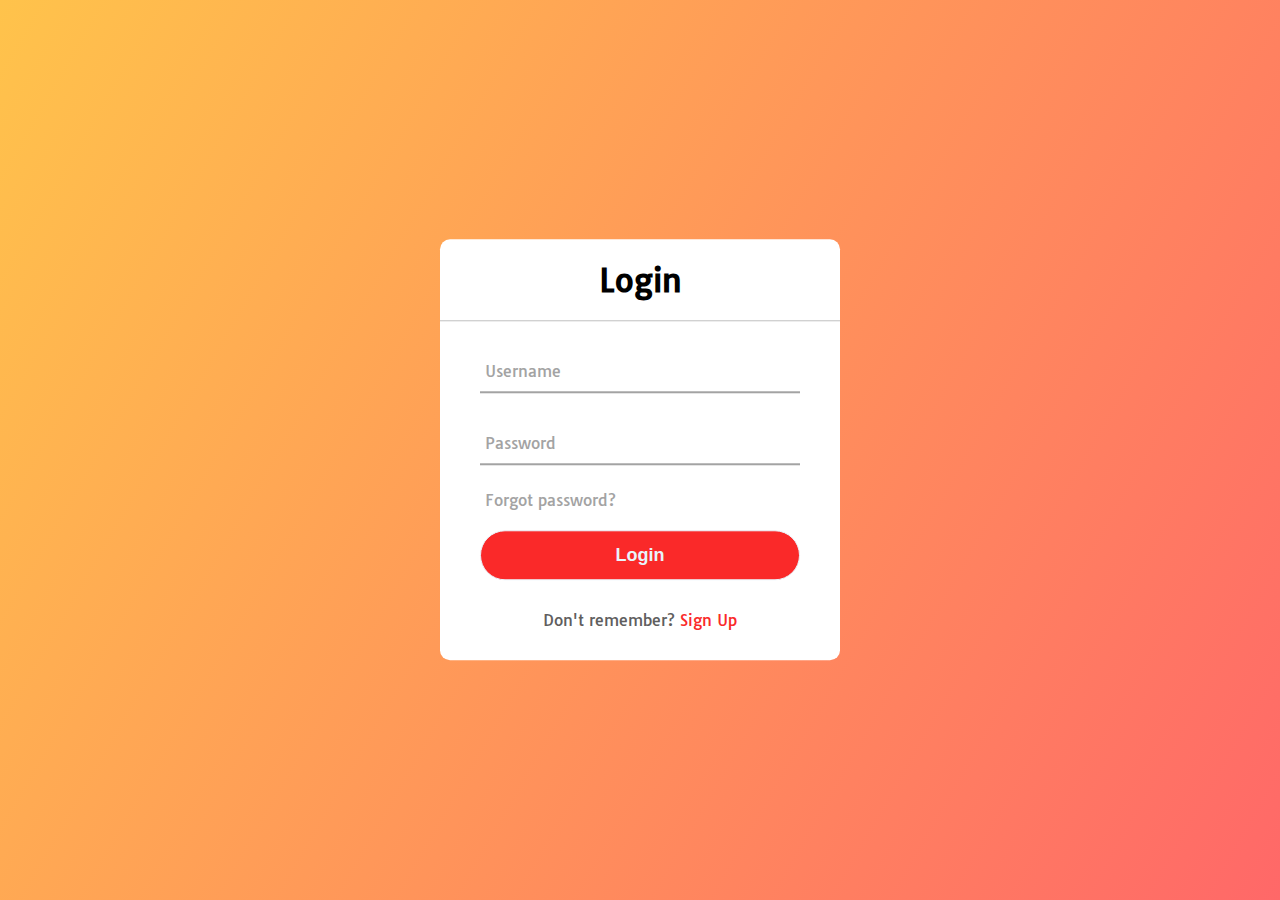
<file: index.html>
<!DOCTYPE html>
<html lang="en">
<head>
    <meta charset="UTF-8">
    <meta name="viewport" content="width=device-width, initial-scale=1.0">
    <link rel="stylesheet" href="style.css">
    <title>Login</title>
</head>
<body>
    <div class="center">
        <h1>Login</h1>
        <form method="post">
          <div class="txt_field">
            <input type="text" required>
            <span></span>
            <label>Username</label>
          </div> 
          <div class="txt_field">
            <input type="password" required>
            <span></span>
            <label>Password</label>
          </div> 
          <div class="password">Forgot password?</div>
          <button type="button" onclick="location.href='index2.html'">Login</button>
          <div class="signup-link">
            Don't remember? <a href="index3.html">Sign Up</a>
          </div>
        </form>
    </div>
</body>
</html>
</file>
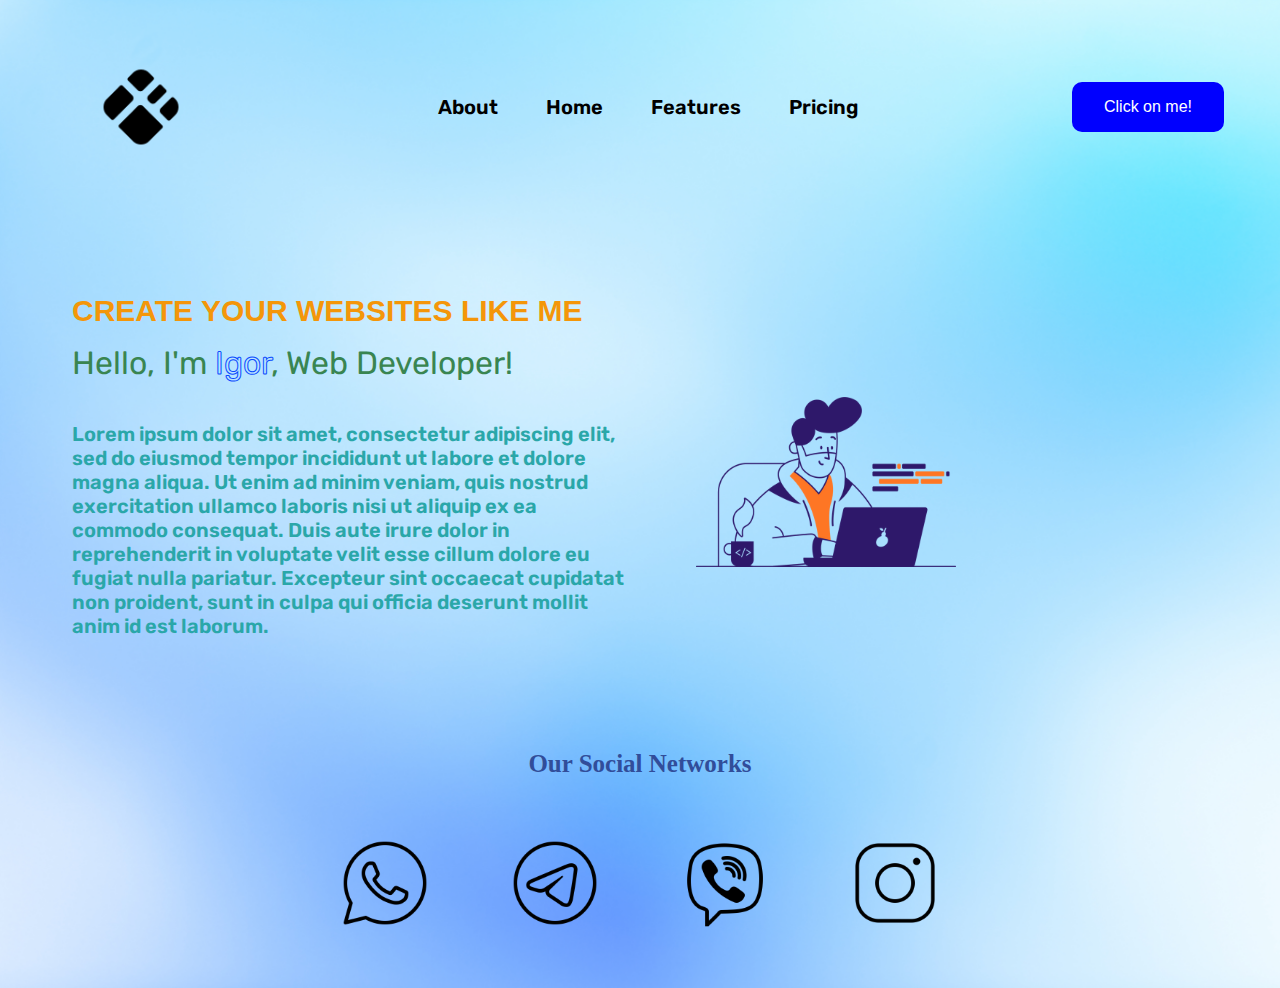
<file: index2.html>
<!DOCTYPE html>
<html lang="en">
<head>
    <meta charset="UTF-8">
    <meta name="viewport" content="width=device-width, initial-scale=1.0">
    <link rel="stylesheet" href="style2.css">
    <link rel="preconnect" href="https://fonts.googleapis.com">
    <link rel="preconnect" href="https://fonts.gstatic.com" crossorigin>
    <link href="https://fonts.googleapis.com/css2?family=Rubik:ital,wght@0,300..900;1,300..900&display=swap" rel="stylesheet"> 
    <title>Personal Portfolio</title>
</head>
<body>
    <nav>
        <img src="1.png">
       
    <ul class="nav-links">
        <li class="link"><a href="#">About</a></li>
        <li class="link"><a href="#">Home</a></li>
        <li class="link"><a href="#">Features</a></li>
        <li class="link"><a href="#">Pricing</a></li>
    </ul>
    <button class="btn">Click on me!</button>
    </nav>

    <header class="container-1">
        <div class="box-1">
            <h3>CREATE YOUR WEBSITES LIKE ME</h3>
            <h1>Hello, I'm <span>Igor</span>, Web Developer!</h1>
            <p>
                Lorem ipsum dolor sit amet, consectetur adipiscing elit, sed do eiusmod tempor incididunt ut labore et dolore magna aliqua. Ut enim ad minim veniam, quis nostrud exercitation ullamco laboris nisi ut aliquip ex ea commodo consequat. Duis aute irure dolor in reprehenderit in voluptate velit esse cillum dolore eu fugiat nulla pariatur. Excepteur sint occaecat cupidatat non proident, sunt in culpa qui officia deserunt mollit anim id est laborum.
            </p>
        </div>
            <img src="2.png" class="image">
    </header>
    
    <h1 class="text">Our Social Networks</h1>
      <div class="box-2">
           <img src="3.png">
           <img src="4.png">
           <img src="5.png">
           <img src="6.png">
      </div>

</body>
</html>
</file>
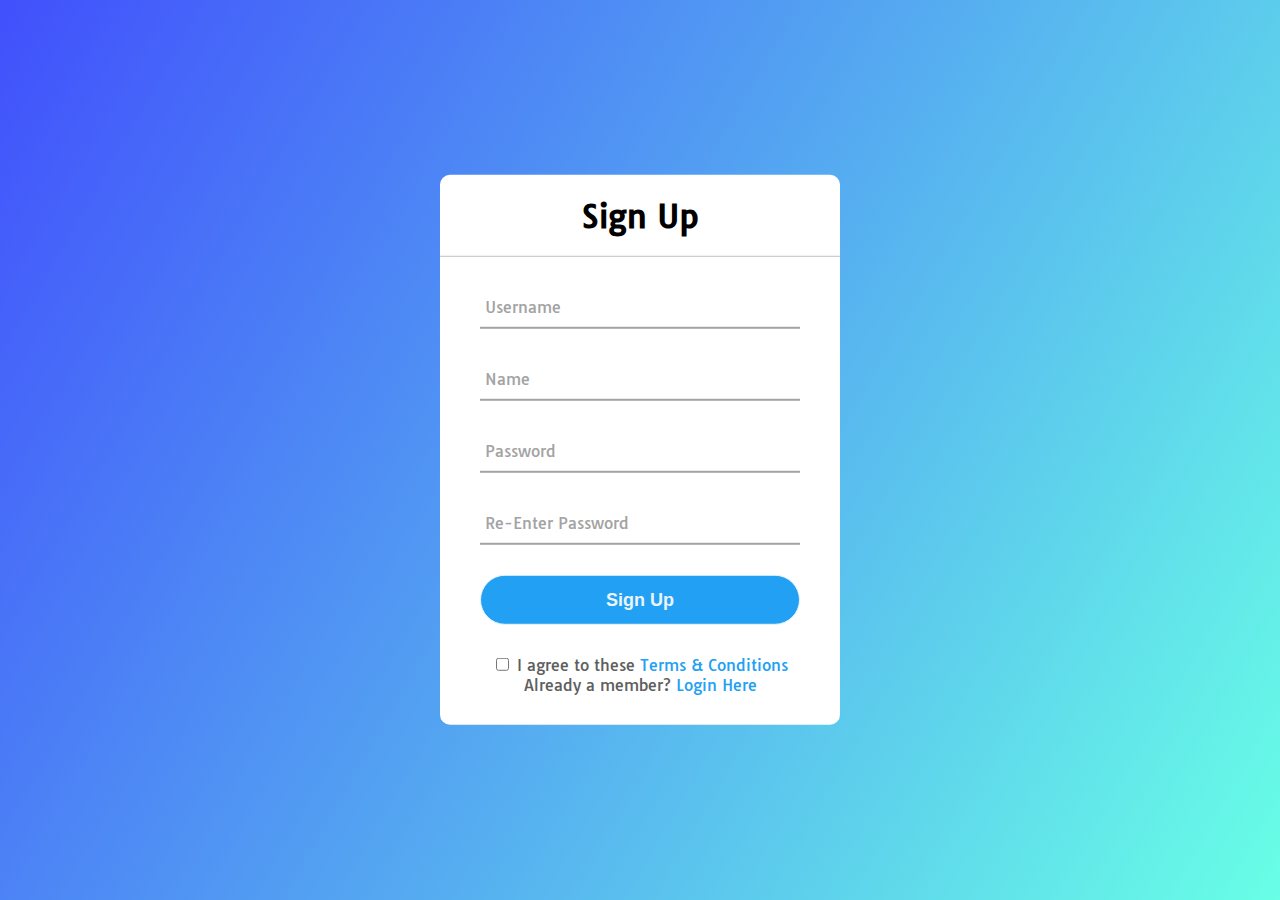
<file: index3.html>
<!DOCTYPE html>
<html lang="en">
<head>
    <meta charset="UTF-8">
    <meta name="viewport" content="width=device-width, initial-scale=1.0">
    <link rel="stylesheet" href="style3.css">
    <title>Sign Up</title>
</head>
<body>
    <div class="wrapper">
        <h1>Sign Up</h1>
        <form method="post">
          <div class="text-field">
            <input type="text" required>
            <span></span>
            <label>Username</label>
        </div>
        <div class="text-field">
            <input type="text" required>
            <span></span>
            <label>Name</label>
        </div>
        <div class="text-field">
            <input type="password" required>
            <span></span>
            <label>Password</label>
        </div>
        <div class="text-field">
            <input type="password" required>
            <span></span>
            <label>Re-Enter Password</label>
        </div>
        <button type="button" onclick="location.href='index2.html'">Sign Up</button>
        <div class="link">
            <input type="checkbox" id="checkbox">
            <label for="checkbox">I agree to these <a href="index4.html">Terms & Conditions</a></label>
            Already a member? <a href="index.html">
               Login Here
            </a>
        </div>
    </form>
    </div>
</body>
</html>
</file>
<file: style.css>
@import url('https://fonts.googleapis.com/css2?family=Tauri&display=swap');

body{
   margin: 0;
   padding: 0;
   font-family: "Tauri", sans-serif;
   background: linear-gradient(120deg, #ffc34b, #ff6868);
   height: 100vh;
   overflow: hidden;
}

.center{
   position: absolute;
   top: 50%;
   left: 50%;
   transform: translate(-50%, -50%);
   width: 400px;
   background: #ffffff;
   border-radius: 10px;
}

.center h1{
    text-align: center;
    padding: 0 0 20px 0;
    border-bottom: 1px solid silver; 
}

.center form{
    padding: 0 40px;
    box-sizing: border-box;
}

form .txt_field{
    position: relative;
    border-bottom: 2px solid #a3a3a3;
    margin: 30px 0;
}

.txt_field input{
    width: 100%;
    padding: 0 5px;
    height: 40px;
    font-size: 16px;
    border: none;
    background: none;
    outline: none;
}

.txt_field label{
    position: absolute;
    top: 50%;
    left: 5px;
    color: #a3a3a3;
    transform: translateY(-50%);
    font-size: 16px;
    pointer-events: none;
    transition: .6s;
}

.txt_field span::before{
    content: '';
    position: absolute;
    top: 40px;
    left: 0;
    width: 0%;
    height: 2px;
    background: #fa2929;
    transition: .6s;
}

.txt_field input:focus ~ label,
.txt_field input:valid ~ label{
    top: -5px;
    color: #fa2929;
}

.txt_field input:focus ~ span::before,
.txt_field input:valid ~ span::before{
    width: 100%;
}

.password{
    margin: -5px 0 20px 5px;
    color: #a3a3a3;
    cursor: pointer;
}

.password:hover{
   text-decoration: underline;

}

button{
    width: 100%;
    height: 50px;
    border: 1px solid;
    background: #fa2929; 
    border-radius: 25px;
    font-size: 18px;
    color: #e9f4fb;
    font-weight: 700;
    cursor: pointer;
    outline: none;
    -webkit-text-fill-color: none;
}

.signup-link{
    margin: 30px 0;
    text-align: center;
    font-size: 16px;
    color: #5f5e5e;
}

.signup-link a{
    color: #fa2929;
    text-decoration: none;
}

.signup-link a:hover{
    text-decoration: underline;
}
</file>
<file: style2.css>
*{
    margin: 0;
    padding: 0;
    outline: none;
    border: none;
    box-sizing: border-box;
}

img{
    width: 5%;
    display: flex;
}

a{
    text-decoration: none;
}

body{
    font-family: "Rubik", sans-serif;
    font-weight: 600;
    font-size: 20px;
    background-image: url("background.jpg");
    background-size: cover;
    background-repeat: no-repeat;
}

nav{
    max-width: 1200px;
    margin: auto;
    padding: 2rem 1rem;
    display: flex;
    align-items: center;
    justify-content: space-between;
    gap: 2rem;
}

.nav-links{
    list-style: none;
    display: flex;
    align-items: center;
    gap: 3rem;
}

.link a{
    position: relative;
    padding-bottom: 0.75rem;
    color: #000;
}

.link a::after{
    content: "";
    position: absolute;
    height: 2px;
    width: 0;
    bottom: 0;
    left: 0;
    background-color: #000000;
    transition: all 0.2s ease;
}

.link a:hover::after{
    width: 80%;
}

.btn{
    padding: 1rem 2rem;
    font-size: 1rem;
    color: #ffffff;
    background-color: blue;
    border-radius: 10px;
    cursor: pointer;
    transform: all 0.2s ease;
}

.btn:hover{
    background-color: rgb(26, 26, 152);
}

.container-1{
    max-width: 1200px;
    margin: auto;
    padding: 5rem 2rem;
}

header{
    position: relative;
    padding-top: 2rem;
    align-items: center;
    display: grid;
    grid-template-columns: repeat(2, 1fr);
    gap: 2rem;
}

header .box-1 h3{
    margin-bottom: 1rem;
    color: #f49609;
    font-size: 30px;
    font-weight: 600;
    font-family: 'Lucida Sans', 'Lucida Sans Regular', 'Lucida Grande', 'Lucida Sans Unicode', Geneva, Verdana, sans-serif;
}

header .box-1 h1{
    color: #398551;
    margin-bottom: 40px;
    font-size: 2rem;
    font-weight: 400;
}

header .box-1 span{
    -webkit-text-fill-color: transparent;
    -webkit-text-stroke: 1px #094aff;
}

header .box-1 p{
    margin-bottom: 2rem;
    color: #2aa7a9;
}

.image{
    display: flex;
    height: 230px;
    width: 300px;
}

.text{
    font-family: Cambria, Cochin, Georgia, Times, 'Times New Roman', serif;
    font-size: 25px;
    font-weight: 600;
    color: #314d9a;
    text-align: center;
}

.box-2{
    display: flex;
    justify-content: center;
    padding: 30px;
}

img{
    padding: 30px 20px;
    margin: 0 20px;
    width: 130px;
    height: 150px;
}
</file>
<file: style3.css>
@import url('https://fonts.googleapis.com/css2?family=Tauri&display=swap');

body{
    margin: 0;
    padding: 0;
    box-sizing: border-box;
    font-family: "Tauri", sans-serif;
    background: linear-gradient(120deg, #4150fc, #68ffe6);
    height: 100vh;
    overflow: hidden;
}

.wrapper{
    position: absolute;
    top: 50%;
    left: 50%;
    transform: translate(-50%, -50%);
    width: 400px;
    background: #ffffff;
    border-radius: 10px;
}

.wrapper h1{
    text-align: center;
    padding: 0 0 20px 0;
    border-bottom: 1px solid silver; 
}

.wrapper form{
    padding: 0 40px;
    box-sizing: border-box;
}

form .text-field{
    position: relative;
    border-bottom: 2px solid #a3a3a3;
    margin: 30px 0;
}

.text-field input{
    width: 100%;
    padding: 0 5px;
    height: 40px;
    font-size: 16px;
    border: none;
    background: none;
    outline: none;
}

.text-field label{
    position: absolute;
    top: 50%;
    left: 5px;
    color: #a3a3a3;
    transform: translateY(-50%);
    font-size: 16px;
    pointer-events: none;
    transition: .6s;
}

.text-field span::before{
    content: '';
    position: absolute;
    top: 40px;
    left: 0;
    width: 0%;
    height: 2px;
    background: #22a0f3;
    transition: .6s;
}

.text-field input:focus ~ label,
.text-field input:valid ~ label{
    top: -5px;
    color: #22a0f3;
}

.text-field input:focus ~ span::before,
.text-field input:valid ~ span::before{
    width: 100%;
}

.password{
    margin: -5px 0 20px 5px;
    color: #a3a3a3;
    cursor: pointer;
}

.password:hover{
   text-decoration: underline;
}

button{
    width: 100%;
    height: 50px;
    border: 1px solid;
    background: #22a0f3; 
    border-radius: 25px;
    font-size: 18px;
    color: #e9f4fb;
    font-weight: 700;
    cursor: pointer;
    outline: none;
    -webkit-text-fill-color: none;
}

.link{
    margin: 30px 0;
    text-align: center;
    font-size: 16px;
    color: #5f5e5e;
}

.link a{
    color: #22a0f3;
    text-decoration: none;
}

.link a:hover{
    text-decoration: underline;
}
</file>
